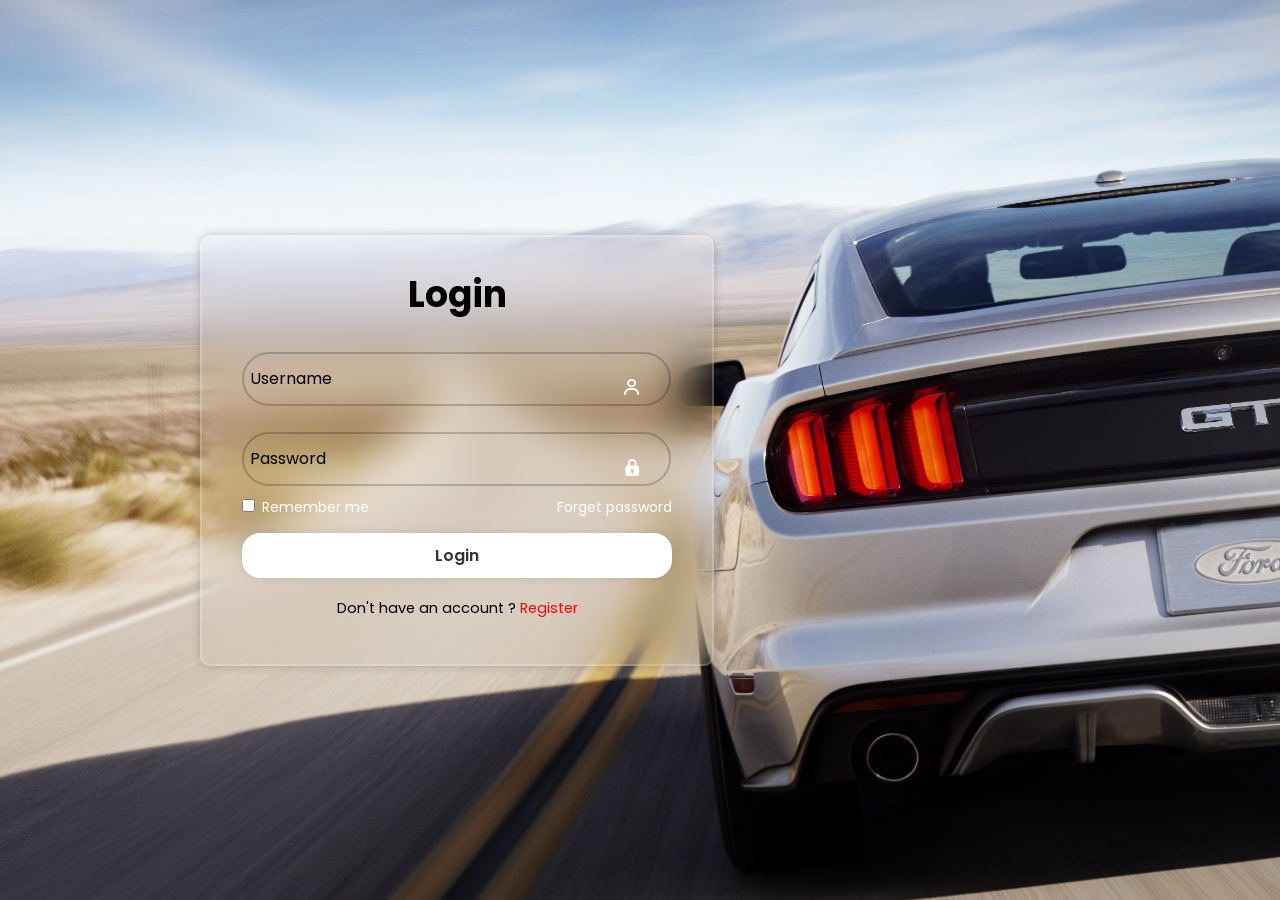
<file: index.html>
<!DOCTYPE html>
<html lang="en">
<head>
   <meta charset="UTF-8">
   <meta name="viewport" content="width=device-width, initial-scale=1.0">
   <title>Testing</title>
   <link rel="stylesheet" href="style.css">
   <link href='https://unpkg.com/boxicons@2.1.4/css/boxicons.min.css' rel='stylesheet'>

</head>
<body>
   <div class="main">
      <form>
         <h1>Login</h1>
         <div class="input-box">
            <input type="text" placeholder="Username" required>
            <i class='bx bx-user'></i>
         </div>

         <div class="input-box">
            <input type="password" placeholder="Password" required>
            <i class='bx bxs-lock'></i>
         </div>

         <div class="remember-forget">
            <label><input type="checkbox"> Remember me</label>
            <a href="#"> Forget password</a>
         </div>

         <button type="submit" class="btn">Login</button>

         <div class="register-link">
            <p>Don't have an account ? 
               <a href="#">Register</a>
            </p>
            
         </div>
      </form>
   </div>
</body>
</html>
</file>
<file: style.css>
@import url('https://fonts.googleapis.com/css2?family=Outfit:wght@200;300;400;500;700;800&family=Poppins:wght@400;500;700&display=swap');

*{
    margin: 0;
    padding: 0;
    font-family: 'Poppins', sans-seri;
}


body{
    display: flex;
    justify-content: center;
    align-items: center;
    min-height: 100vh;
    background: url('./img/124142.jpg') no-repeat;
    background-size: cover;
    background-position: center;
}

.main{
    width: 430px;
    background: transparent ;
    border: 2px solid rgba(255, 255, 255, .2);
    backdrop-filter: blur(20px);
    box-shadow: 0 0 10px rgba(0, 0, 0, .2);
    color: #fff;
    border-radius: 10px;
    padding: 30px 40px;
    border-color: 2px black;
    position: absolute;
    left: 200px;
}

.main h1{
    font-size: 36px;
    text-align: center;
    color: black;
}

.main .input-box{
    position: relative;
    width: 100%;
    height: 50px;
    margin: 30px 0;
}

.input-box input{
    background: transparent;
    width: 96%;
    height: 60%;
    border: none;
    outline: none;
    border: 2px solid rgba(0, 0, 0, 0.2);
    border-radius: 40px;
    font-size: 16px;
    color: #fff; 
    padding: 10px 6px 10px 6px;  
}

.input-box input::placeholder{
    color: #000;
    text-align: left;
}

.input-box i{
    position: absolute;
    right: 20px;
    top: 50%;
    transform: translate(-50%);
    font-size: 20px;
}

.main .remember-forget{
    display: flex;
    justify-content: space-between;
    font-size: 14px;
    margin: -15px 0 15px;
}

.remember-forget label input{
    accent-color: #fff;
    margin-right: 3px;
}

.remember-forget a{
    color: #fff;
    text-decoration: none;
}

.remember-forget a:hover{
    text-decoration: underline;
}

.main .btn{
    width: 100%;
    height: 45px;
    background: #fff;
    border: none;
    outline: none;
    border-radius: 18px;
    cursor: pointer;
    box-shadow: 0 0 10px rgba(0, 0, 0, .1);
    color: #333;
    font-size: 16px;
    font-weight: 600;
}

.main .register-link{
    font-size: 14.5px;
    text-align: center;
    margin-top: 20px;
    margin: 20px 0 15px;
}

.register-link p {
    color:  black;
    text-decoration: none;
    font-size: 800;
}

.register-link a{
    color: red;
    text-decoration: none;
    font-weight: 10000;
}

.register-link p a:hover{
    text-decoration: underline;
    font-size: 600;
}
</file>
